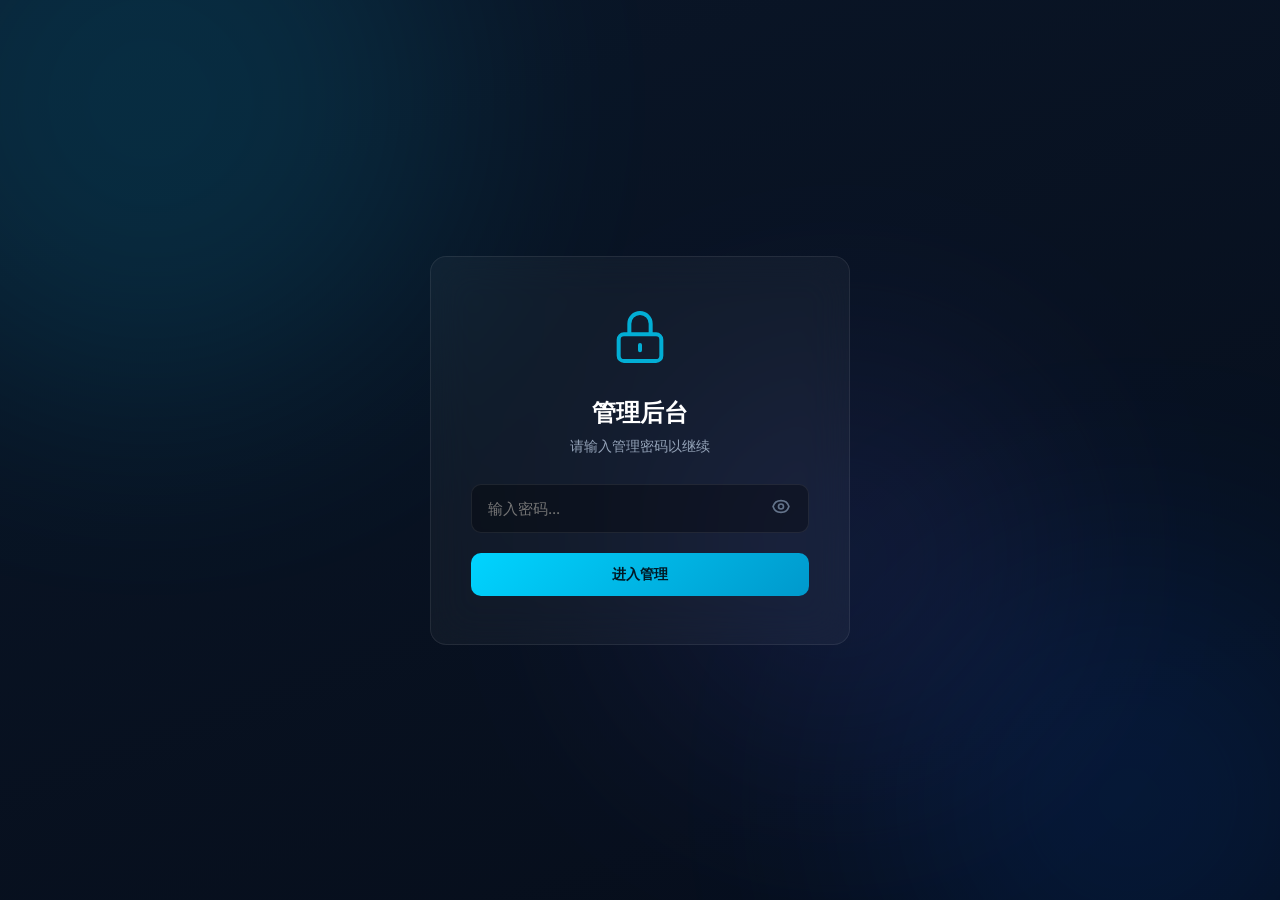
<file: admin.html>
<!DOCTYPE html>
<html lang="zh-CN">
<head>
  <meta charset="UTF-8">
  <meta name="viewport" content="width=device-width, initial-scale=1.0">
  <title>管理后台 — Captain Link</title>
  <meta name="robots" content="noindex, nofollow">

  <!-- Favicon -->
  <link rel="icon" type="image/png" href="https://imagehub.tianzeqi.dev/file/favicon/1766540939004_14.png">

  <!-- Fonts -->
  <link rel="preconnect" href="https://fonts.googleapis.com">
  <link rel="preconnect" href="https://fonts.gstatic.com" crossorigin>
  <link href="https://fonts.googleapis.com/css2?family=Inter:wght@400;500;600;700&family=Outfit:wght@600;700;800&display=swap" rel="stylesheet">

  <!-- Styles -->
  <link rel="stylesheet" href="css/style.css">
</head>
<body class="admin-body">

  <!-- 动画背景 -->
  <div class="animated-bg">
    <div class="orb orb-1"></div>
    <div class="orb orb-2"></div>
    <div class="orb orb-3"></div>
  </div>

  <!-- ========== 密码门 ========== -->
  <div class="password-gate" id="passwordGate">
    <svg class="lock-icon" fill="none" stroke="currentColor" viewBox="0 0 24 24">
      <path stroke-linecap="round" stroke-linejoin="round" stroke-width="1.5"
            d="M12 15v2m-6 4h12a2 2 0 002-2v-6a2 2 0 00-2-2H6a2 2 0 00-2 2v6a2 2 0 002 2zm10-10V7a4 4 0 00-8 0v4h8z"/>
    </svg>
    <h2>管理后台</h2>
    <p>请输入管理密码以继续</p>
    <div class="input-group">
      <input type="password" id="passwordInput" placeholder="输入密码..." autocomplete="off">
      <button class="toggle-visibility" onclick="togglePasswordVisibility()">
        <svg width="20" height="20" fill="none" stroke="currentColor" viewBox="0 0 24 24">
          <path stroke-linecap="round" stroke-linejoin="round" stroke-width="2"
                d="M15 12a3 3 0 11-6 0 3 3 0 016 0z"/>
          <path stroke-linecap="round" stroke-linejoin="round" stroke-width="2"
                d="M2.458 12C3.732 7.943 7.523 5 12 5c4.478 0 8.268 2.943 9.542 7-1.274 4.057-5.064 7-9.542 7-4.477 0-8.268-2.943-9.542-7z"/>
        </svg>
      </button>
    </div>
    <p class="error-msg" id="passwordError">密码错误，请重试</p>
    <button class="btn btn-primary" onclick="checkPassword()">进入管理</button>
  </div>

  <!-- ========== 管理面板 ========== -->
  <div class="admin-panel" id="adminPanel" style="display:none;">

    <!-- 吸顶操作栏：保存按钮常驻可见 -->
    <div class="admin-bar" id="adminBar">
      <div class="admin-bar-inner">
        <a href="index.html" class="back-link">← 首页</a>
        <h2>链接管理</h2>
        <span class="dirty-badge" id="dirtyBadge" hidden></span>
        <div class="admin-bar-actions">
          <button class="btn btn-secondary" id="recheckBtn" onclick="recheckPreviews()" title="重新探测所有链接能否嵌入预览">
            <svg width="16" height="16" fill="none" stroke="currentColor" viewBox="0 0 24 24">
              <path stroke-linecap="round" stroke-linejoin="round" stroke-width="2" d="M4 4v5h.582m15.356 2A8.001 8.001 0 004.582 9m0 0H9m11 11v-5h-.581m0 0a8.003 8.003 0 01-15.357-2m15.357 2H15"/>
            </svg>
            重新检测预览
          </button>
          <button class="btn btn-primary" id="deployBtn" onclick="saveAndDeploy()">
            <svg width="16" height="16" fill="none" stroke="currentColor" viewBox="0 0 24 24">
              <path stroke-linecap="round" stroke-linejoin="round" stroke-width="2"
                    d="M7 16a4 4 0 01-.88-7.903A5 5 0 1115.9 6L16 6a5 5 0 011 9.9M15 13l-3-3m0 0l-3 3m3-3v12"/>
            </svg>
            保存并部署
          </button>
        </div>
      </div>
    </div>

    <!-- 部署状态 -->
    <div class="deploy-status" id="deployStatus"></div>

    <!-- 添加新链接表单 -->
    <div class="section-card">
      <h3>添加新链接</h3>
      <form id="linkForm" onsubmit="handleLinkSubmit(event)">
        <div class="form-row">
          <div class="form-field">
            <label>链接标题 *</label>
            <input type="text" id="linkTitle" placeholder="例如：GitHub" required autocomplete="off">
          </div>
          <div class="form-field">
            <label>链接 URL *</label>
            <div class="url-field">
              <img id="urlFavicon" class="url-favicon" alt="" hidden>
              <input type="text" id="linkUrl" placeholder="例如：https://github.com" required autocomplete="off">
            </div>
            <p class="field-hint" id="urlHint" hidden></p>
          </div>
        </div>
        <div class="form-row">
          <div class="form-field full">
            <label>描述</label>
            <textarea id="linkDesc" placeholder="简要描述这个链接..."></textarea>
          </div>
        </div>
        <div class="form-row">
          <div class="form-field">
            <label>分类标签</label>
            <input type="text" id="linkCat" placeholder="例如：开发工具" autocomplete="off">
          </div>
          <div class="form-field" style="justify-content:flex-end;">
            <button type="submit" class="btn btn-primary" style="width:auto;">添加链接</button>
          </div>
        </div>
      </form>
    </div>

    <!-- 现有链接列表 -->
    <div class="section-card">
      <div class="section-head">
        <h3>现有链接 <span class="count" id="linkCount"></span></h3>
        <div class="admin-search">
          <svg fill="none" stroke="currentColor" viewBox="0 0 24 24">
            <path stroke-linecap="round" stroke-linejoin="round" stroke-width="2"
                  d="M21 21l-6-6m2-5a7 7 0 11-14 0 7 7 0 0114 0z"/>
          </svg>
          <input type="text" id="adminSearch" placeholder="过滤标题或 URL..." autocomplete="off">
        </div>
      </div>
      <div class="link-list" id="linkList">
        <!-- 由 admin.js 动态渲染 -->
      </div>
    </div>

    <!-- 域名拓扑：登录后才渲染，数据来自证书透明度日志 -->
    <div class="section-card">
      <h3>域名拓扑</h3>
      <p class="domain-map-hint">数据来自证书透明度日志（certSpotter / crt.sh），展开任一域名查看其签发过的子域名</p>
      <div class="domain-map-list" id="domainMapList">
        <!-- 由 admin.js 动态渲染 -->
      </div>
    </div>

  </div>

  <!-- 编辑链接弹窗 -->
  <div class="modal-overlay" id="editModal">
    <div class="modal-dialog">
      <div class="modal-header">
        <h3>编辑链接</h3>
        <button class="modal-close" onclick="closeEditModal()">
          <svg width="20" height="20" fill="none" stroke="currentColor" viewBox="0 0 24 24">
            <path stroke-linecap="round" stroke-linejoin="round" stroke-width="2" d="M6 18L18 6M6 6l12 12"/>
          </svg>
        </button>
      </div>
      <div class="modal-body">
        <div class="form-field">
          <label>链接标题 *</label>
          <input type="text" id="editTitle" required autocomplete="off">
        </div>
        <div class="form-field">
          <label>链接 URL *</label>
          <input type="text" id="editUrl" required autocomplete="off">
        </div>
        <div class="form-field">
          <label>描述</label>
          <textarea id="editDesc" rows="2"></textarea>
        </div>
        <div class="form-field">
          <label>分类标签</label>
          <input type="text" id="editCat" autocomplete="off">
        </div>
      </div>
      <div class="modal-actions">
        <button class="btn btn-secondary" onclick="closeEditModal()" style="flex:1;">取消</button>
        <button class="btn btn-primary" onclick="handleEditSubmit()" style="flex:1;">保存修改</button>
      </div>
    </div>
  </div>

  <!-- Scripts -->
  <script src="js/config.js"></script>
  <script src="js/domain.js"></script>
  <script src="js/admin.js"></script>
</body>
</html>
</file>
<file: css/style.css>
/* ==========================================================================
   Captain Link — Stylesheet
   暗色主题 · 玻璃拟态 · 动画背景 · 响应式布局
   ========================================================================== */

/* ==================== CSS 变量 ==================== */
:root {
  --bg-base:        #0a1628;
  --bg-deep:        #060d1a;
  --card-bg:        rgba(255, 255, 255, 0.04);
  --card-border:    rgba(255, 255, 255, 0.08);
  --card-hover-bg:  rgba(255, 255, 255, 0.07);
  --card-hover-border: rgba(0, 212, 255, 0.25);
  --text-primary:   #ffffff;
  --text-secondary: #94a3b8;
  --text-muted:     #64748b;
  --accent:         #00d4ff;
  --accent-2:       #0099cc;
  --accent-gradient: linear-gradient(135deg, #00d4ff, #0099cc);
  --danger:         #ef4444;
  --success:        #10b981;
  --warning:        #f59e0b;
  --radius:         16px;
  --radius-sm:      10px;
  --transition:     all 0.3s cubic-bezier(0.4, 0, 0.2, 1);
  --font-heading:   'Outfit', system-ui, sans-serif;
  --font-body:      'Inter', system-ui, -apple-system, sans-serif;

  /* 导航栏高度：吸顶工具条要贴在它下面，分组锚点跳转也要避开它 */
  --nav-h: 80px;
}

/* ==================== Reset ==================== */
*, *::before, *::after {
  margin: 0;
  padding: 0;
  box-sizing: border-box;
}

/* 不设全局 scroll-behavior: smooth —— 它会把任何一次程序化滚动都变成一段
   缓慢的动画，看起来就像页面在「自己上下滚」。需要平滑滚动的地方
   （分组跳转）在 JS 里显式传 behavior:'smooth'。 */
html { scroll-behavior: auto; }

/* 关掉滚动锚定。图片 / iframe 陆续加载时，浏览器会为了「保持锚点元素位置」
   主动挪动视口，这也是无操作自动滚动的来源之一。 */
html, body { overflow-anchor: none; }

body {
  font-family: var(--font-body);
  background: var(--bg-base);
  color: var(--text-primary);
  min-height: 100vh;
  overflow-x: hidden;
  -webkit-font-smoothing: antialiased;
  -moz-osx-font-smoothing: grayscale;
}

a { color: inherit; text-decoration: none; }
img { display: block; max-width: 100%; }
button { font-family: inherit; cursor: pointer; border: none; outline: none; }
input, textarea { font-family: inherit; outline: none; }

/* ==================== 动画背景 ==================== */
.animated-bg {
  position: fixed;
  top: 0; left: 0;
  width: 100%;
  height: 100%;
  z-index: -1;
  overflow: hidden;
  background: linear-gradient(160deg, var(--bg-base) 0%, var(--bg-deep) 100%);
}

.animated-bg .orb {
  position: absolute;
  border-radius: 50%;
  filter: blur(120px);
  opacity: 0.12;
  animation: orb-float 25s infinite ease-in-out;
}

.animated-bg .orb-1 {
  width: 600px; height: 600px;
  background: #00d4ff;
  top: -200px; left: -150px;
}

.animated-bg .orb-2 {
  width: 500px; height: 500px;
  background: #0066ff;
  bottom: -150px; right: -100px;
  animation-delay: -8s;
}

.animated-bg .orb-3 {
  width: 400px; height: 400px;
  background: #6366f1;
  top: 40%; left: 50%;
  animation-delay: -15s;
}

@keyframes orb-float {
  0%, 100% { transform: translate(0, 0) scale(1); }
  33%      { transform: translate(80px, 60px) scale(1.1); }
  66%      { transform: translate(-60px, 80px) scale(0.95); }
}

/* ==================== 顶部导航 ==================== */
.navbar {
  position: sticky;
  top: 0;
  z-index: 100;
  display: flex;
  align-items: center;
  justify-content: space-between;
  padding: 20px 32px;
  background: rgba(10, 22, 40, 0.7);
  backdrop-filter: blur(20px);
  -webkit-backdrop-filter: blur(20px);
  border-bottom: 1px solid var(--card-border);
}

.navbar .logo {
  display: flex;
  align-items: center;
  gap: 12px;
  font-family: var(--font-heading);
  font-size: 22px;
  font-weight: 700;
  letter-spacing: -0.5px;
}

.navbar .logo img {
  width: 36px;
  height: 36px;
  border-radius: 8px;
}

.navbar .logo .logo-text {
  background: var(--accent-gradient);
  -webkit-background-clip: text;
  background-clip: text;
  -webkit-text-fill-color: transparent;
}

.admin-link {
  display: flex;
  align-items: center;
  gap: 8px;
  padding: 10px 20px;
  background: var(--card-bg);
  border: 1px solid var(--card-border);
  border-radius: var(--radius-sm);
  color: var(--text-secondary);
  font-size: 14px;
  font-weight: 500;
  transition: var(--transition);
}

.admin-link:hover {
  background: var(--card-hover-bg);
  border-color: var(--card-hover-border);
  color: var(--accent);
}

.admin-link svg {
  width: 18px;
  height: 18px;
}

/* ==================== Hero 区域 ==================== */
.hero {
  text-align: center;
  padding: 80px 24px 48px;
  max-width: 800px;
  margin: 0 auto;
}

.hero h1 {
  font-family: var(--font-heading);
  font-size: clamp(40px, 7vw, 64px);
  font-weight: 800;
  letter-spacing: -2px;
  line-height: 1.1;
  margin-bottom: 16px;
}

.hero h1 .gradient-text {
  background: var(--accent-gradient);
  -webkit-background-clip: text;
  background-clip: text;
  -webkit-text-fill-color: transparent;
}

.hero .tagline {
  font-size: clamp(16px, 2.5vw, 20px);
  color: var(--text-secondary);
  font-weight: 400;
  line-height: 1.6;
}

/* ==================== 吸顶工具条 ==================== */
.toolbar {
  position: sticky;
  /* 贴在 sticky 导航栏下沿，否则会被 z-index 更高的导航栏盖掉 */
  top: var(--nav-h);
  z-index: 40;
  margin-bottom: 28px;
  padding: 12px 24px 0;
  background: rgba(6, 12, 24, 0.82);
  backdrop-filter: blur(16px);
  -webkit-backdrop-filter: blur(16px);
  border-bottom: 1px solid var(--card-border);
}

.toolbar-inner {
  display: flex;
  align-items: center;
  gap: 16px;
  max-width: 1200px;
  margin: 0 auto;
}

.toolbar .search-bar {
  position: relative;
  flex: 1;
  min-width: 0;
  margin: 0;
}

.toolbar .search-bar .search-icon {
  position: absolute;
  left: 14px;
  top: 50%;
  transform: translateY(-50%);
  width: 18px;
  height: 18px;
  color: var(--text-muted);
  pointer-events: none;
}

.toolbar .search-bar input {
  width: 100%;
  padding: 11px 16px 11px 42px;
  font-family: inherit;
  font-size: 14px;
  color: var(--text-primary);
  background: var(--card-bg);
  border: 1px solid var(--card-border);
  border-radius: 12px;
  outline: none;
  transition: var(--transition);
}

.toolbar .search-bar input:focus {
  border-color: var(--accent);
  background: var(--card-hover-bg);
}

.toolbar .search-bar input::placeholder { color: var(--text-muted); }

.toolbar-stats {
  display: flex;
  align-items: center;
  gap: 18px;
  flex-shrink: 0;
  font-size: 13px;
  color: var(--text-muted);
  white-space: nowrap;
}

.toolbar-stats b {
  font-family: var(--font-heading);
  font-size: 17px;
  font-weight: 700;
  color: var(--accent);
  margin-right: 3px;
}

/* 域名跳转条 */
.jump-bar {
  display: flex;
  flex-wrap: wrap;
  gap: 8px;
  max-width: 1200px;
  margin: 12px auto 0;
  padding-bottom: 12px;
}

.jump-bar[hidden] { display: none; }

.jump-chip {
  display: inline-flex;
  align-items: center;
  gap: 6px;
  padding: 5px 12px;
  font-family: inherit;
  font-size: 12px;
  color: var(--text-secondary);
  background: var(--card-bg);
  border: 1px solid var(--card-border);
  border-radius: 20px;
  cursor: pointer;
  transition: var(--transition);
}

.jump-chip:hover {
  color: var(--accent);
  border-color: var(--accent);
}

.jump-chip span {
  font-size: 11px;
  color: var(--text-muted);
  background: rgba(255, 255, 255, 0.06);
  padding: 1px 6px;
  border-radius: 8px;
}

/* ==================== 视图切换按钮 ==================== */
.view-toggle {
  display: flex;
  flex-shrink: 0;
  gap: 4px;
  padding: 3px;
  background: var(--card-bg);
  border: 1px solid var(--card-border);
  border-radius: 10px;
}

.toggle-btn {
  display: flex;
  align-items: center;
  justify-content: center;
  width: 34px;
  height: 30px;
  color: var(--text-muted);
  background: transparent;
  border: none;
  border-radius: 8px;
  cursor: pointer;
  transition: var(--transition);
}

.toggle-btn svg { width: 16px; height: 16px; }

.toggle-btn:hover { color: var(--text-secondary); }

.toggle-btn.active {
  color: var(--bg);
  background: var(--accent);
}

/* ==================== 列表视图 ==================== */
.links-list-view {
  display: flex;
  flex-direction: column;
  gap: 48px;
  max-width: 900px;
  margin: 0 auto;
  padding: 0 24px 80px;
  animation: card-fade-in 0.4s ease-out;
}

.list-section {
  display: flex;
  flex-direction: column;
  gap: 0;
}

.list-section h3 {
  font-family: var(--font-heading);
  font-size: 20px;
  font-weight: 700;
  margin-bottom: 16px;
  display: flex;
  align-items: center;
  gap: 10px;
  padding-bottom: 12px;
  border-bottom: 1px solid var(--card-border);
}

.list-section h3 .section-count {
  font-size: 13px;
  color: var(--text-muted);
  font-weight: 400;
  background: var(--card-bg);
  padding: 2px 10px;
  border-radius: 20px;
  border: 1px solid var(--card-border);
}

.list-link-item {
  display: flex;
  align-items: center;
  gap: 16px;
  padding: 16px 20px;
  background: transparent;
  border-bottom: 1px solid rgba(255,255,255,0.04);
  transition: var(--transition);
  animation: card-fade-in 0.4s ease-out forwards;
  opacity: 0;
}

.list-link-item:last-child {
  border-bottom: none;
}

.list-link-item:hover {
  background: var(--card-hover-bg);
  border-radius: var(--radius-sm);
}

.list-link-item .list-favicon {
  width: 32px;
  height: 32px;
  border-radius: 8px;
  flex-shrink: 0;
}

.list-link-item .list-info {
  flex: 1;
  min-width: 0;
}

.list-link-item .list-title {
  font-size: 15px;
  font-weight: 600;
  color: var(--text-primary);
  overflow: hidden;
  text-overflow: ellipsis;
  white-space: nowrap;
  margin-bottom: 2px;
}

.list-link-item .list-url {
  font-size: 12px;
  color: var(--text-muted);
  font-family: 'SF Mono', 'Fira Code', monospace;
  overflow: hidden;
  text-overflow: ellipsis;
  white-space: nowrap;
}

.list-link-item .list-arrow {
  color: var(--text-muted);
  opacity: 0;
  transform: translateX(-4px);
  transition: var(--transition);
  flex-shrink: 0;
}

.list-link-item:hover .list-arrow {
  opacity: 1;
  transform: translateX(0);
  color: var(--accent);
}

.list-link-item .list-arrow svg {
  width: 18px;
  height: 18px;
}

/* ==================== 域名分组 ==================== */
#linksGrid {
  display: flex;
  flex-direction: column;
  gap: 40px;
  /* 关掉滚动锚定：iframe 陆续加载时不让浏览器自作主张挪动视口 */
  overflow-anchor: none;
}

.link-group { scroll-margin-top: calc(var(--nav-h) + 120px); }

.group-header {
  display: flex;
  align-items: center;
  gap: 10px;
  width: 100%;
  margin-bottom: 20px;
  padding: 0 0 12px;
  font-family: var(--font-heading);
  font-size: 18px;
  font-weight: 700;
  color: var(--text-primary);
  text-align: left;
  background: none;
  border: none;
  border-bottom: 1px solid var(--card-border);
  cursor: pointer;
  transition: var(--transition);
}

.group-header.is-static { cursor: default; }

.group-header:hover:not(.is-static) { color: var(--accent); }

.group-favicon {
  width: 20px;
  height: 20px;
  border-radius: 5px;
  flex-shrink: 0;
  object-fit: contain;
}

.group-name {
  overflow: hidden;
  text-overflow: ellipsis;
  white-space: nowrap;
}

.group-count {
  font-family: var(--font-body);
  font-size: 12px;
  font-weight: 500;
  color: var(--text-muted);
  background: var(--card-bg);
  padding: 2px 9px;
  border-radius: 20px;
  border: 1px solid var(--card-border);
}

.group-chevron {
  margin-left: auto;
  flex-shrink: 0;
  color: var(--text-muted);
  transition: transform 0.2s ease;
}

.link-group.is-collapsed .group-chevron { transform: rotate(-90deg); }
.link-group.is-collapsed .group-body { display: none; }

/* ==================== 链接卡片网格 ==================== */
.links-section {
  max-width: 1200px;
  margin: 0 auto;
  padding: 0 24px 80px;
}

.links-grid {
  display: grid;
  grid-template-columns: repeat(auto-fill, minmax(340px, 1fr));
  gap: 24px;
}

/* --- 单个链接卡片 --- */
.link-card {
  background: var(--card-bg);
  border: 1px solid var(--card-border);
  border-radius: var(--radius);
  overflow: hidden;
  transition: var(--transition);
  backdrop-filter: blur(10px);
  -webkit-backdrop-filter: blur(10px);
  display: flex;
  flex-direction: column;
  animation: card-fade-in 0.5s ease-out forwards;
  opacity: 0;
}

@keyframes card-fade-in {
  from { opacity: 0; transform: translateY(20px); }
  to   { opacity: 1; transform: translateY(0); }
}

.link-card:hover {
  transform: translateY(-4px);
  background: var(--card-hover-bg);
  border-color: var(--card-hover-border);
  box-shadow: 0 16px 48px rgba(0, 212, 255, 0.08);
}

/* --- 卡片顶部栏（favicon + 标题 + 标签）--- */
.card-header {
  display: flex;
  align-items: center;
  gap: 10px;
  padding: 14px 16px 12px;
  border-bottom: 1px solid var(--card-border);
}
.card-favicon {
  width: 20px; height: 20px;
  border-radius: 4px;
  flex-shrink: 0;
  object-fit: contain;
}
.card-domain {
  font-size: 14px;
  font-weight: 600;
  color: var(--text-primary);
  white-space: nowrap;
  overflow: hidden;
  text-overflow: ellipsis;
}
/* --- 预览小窗（三态：iframe / 截图 / 品牌卡）--- */
.link-preview {
  position: relative;
  width: 100%;
  /* 固定长宽比：iframe 加载前后高度不变，不触发回流跳动 */
  aspect-ratio: 16 / 10;
  overflow: hidden;
  background: #0a1628;
  border-bottom: 1px solid var(--card-border);
  /* 预览区完全不参与交互，滚轮/点击一律穿透到外层卡片 */
  pointer-events: none;
  user-select: none;
}

/* iframe 用固定 1280x800 的桌面视口渲染，再按卡片宽度等比缩小，
   得到的是真正的桌面版缩略图，而不是被挤成手机版的布局。
   --preview-scale 由 main.js 依据卡片实际宽度写入。 */
.link-preview iframe {
  position: absolute;
  top: 0;
  left: 0;
  width: 1280px;
  height: 800px;
  border: none;
  display: block;
  transform: scale(var(--preview-scale, 0.26));
  transform-origin: 0 0;
  pointer-events: none;
  opacity: 0;
  transition: opacity 0.35s ease;
}

.link-preview.is-loaded iframe { opacity: 1; }

/* 截图兜底：站点拒绝被嵌入时用 */
.preview-shot {
  position: absolute;
  inset: 0;
  width: 100%;
  height: 100%;
  object-fit: cover;
  object-position: top center;
  display: block;
  z-index: 1;
}

.link-preview.shot-failed .preview-shot { display: none; }

/* 品牌卡：offline 的主体，也是截图加载失败后的底衬 */
.brand-face {
  position: absolute;
  inset: 0;
  display: flex;
  flex-direction: column;
  align-items: center;
  justify-content: center;
  gap: 10px;
  background:
    radial-gradient(circle at 30% 25%, hsl(var(--brand-hue, 200) 70% 22% / 0.9), transparent 60%),
    linear-gradient(140deg, #0d1b30, #0a1424);
}

.brand-initials {
  display: flex;
  align-items: center;
  justify-content: center;
  width: 56px;
  height: 56px;
  font-family: var(--font-heading);
  font-size: 26px;
  font-weight: 800;
  color: hsl(var(--brand-hue, 200) 80% 78%);
  background: hsl(var(--brand-hue, 200) 70% 50% / 0.16);
  border: 1px solid hsl(var(--brand-hue, 200) 70% 60% / 0.3);
  border-radius: 16px;
}

.brand-host {
  font-size: 12px;
  color: var(--text-muted);
  letter-spacing: 0.02em;
}

.preview-badge {
  position: absolute;
  top: 10px;
  right: 10px;
  z-index: 2;
  padding: 2px 8px;
  font-size: 10px;
  font-weight: 600;
  color: var(--text-muted);
  background: rgba(0, 0, 0, 0.45);
  border: 1px solid var(--card-border);
  border-radius: 8px;
}

/* 预览加载骨架 */
.link-preview .skeleton {
  position: absolute;
  inset: 0;
  background: linear-gradient(90deg, rgba(255,255,255,0.02) 25%, rgba(255,255,255,0.06) 50%, rgba(255,255,255,0.02) 75%);
  background-size: 200% 100%;
  animation: skeleton-shimmer 1.5s infinite;
}

.link-preview.is-loaded .skeleton { display: none; }

@keyframes skeleton-shimmer {
  0%   { background-position: 200% 0; }
  100% { background-position: -200% 0; }
}

/* --- 卡片正文 --- */
.card-body {
  padding: 10px 16px 0;
}

.card-desc {
  font-size: 12px;
  line-height: 1.5;
  color: var(--text-muted);
  display: -webkit-box;
  -webkit-line-clamp: 2;
  -webkit-box-orient: vertical;
  overflow: hidden;
}

/* 子域名标签 */
.card-sub {
  margin-left: auto;
  flex-shrink: 0;
  font-size: 11px;
  font-weight: 500;
  color: var(--accent);
  background: rgba(0, 212, 255, 0.1);
  padding: 2px 8px;
  border-radius: 10px;
}

.list-sub {
  margin-left: 8px;
  font-size: 11px;
  font-weight: 500;
  color: var(--accent);
  background: rgba(0, 212, 255, 0.1);
  padding: 1px 7px;
  border-radius: 8px;
}

/* --- 卡片底部栏（URL + 访问按钮）--- */
.card-footer {
  display: flex;
  align-items: center;
  justify-content: space-between;
  padding: 10px 16px;
}
.card-url {
  font-size: 11px;
  color: var(--text-muted);
  overflow: hidden;
  text-overflow: ellipsis;
  white-space: nowrap;
  max-width: 70%;
}
.card-visit {
  flex-shrink: 0;
  display: flex;
  align-items: center;
  gap: 4px;
  font-size: 12px;
  font-weight: 500;
  color: var(--accent);
  padding: 4px 10px;
  border-radius: 8px;
  background: rgba(0, 212, 255, 0.1);
  transition: background 0.15s;
}
.card-visit:hover {
  background: rgba(0, 212, 255, 0.18);
}


/* --- 空状态 --- */
.empty-state {
  grid-column: 1 / -1;
  text-align: center;
  padding: 80px 24px;
  color: var(--text-muted);
}

.empty-state svg {
  width: 64px;
  height: 64px;
  margin: 0 auto 20px;
  opacity: 0.3;
}

.empty-state h3 {
  font-size: 20px;
  color: var(--text-secondary);
  margin-bottom: 8px;
}

.empty-state p {
  font-size: 14px;
}

/* ==================== 页脚 ==================== */
.footer {
  text-align: center;
  padding: 40px 24px;
  border-top: 1px solid var(--card-border);
  color: var(--text-muted);
  font-size: 13px;
}

.footer a {
  color: var(--accent);
  transition: var(--transition);
}

.footer a:hover { text-decoration: underline; }

/* ==========================================================================
   管理后台样式
   ========================================================================== */
.admin-body {
  display: flex;
  /* 顶端对齐：管理面板比视口高时，居中会把顶部顶出可视区、吸顶栏也失效。
     密码门改用自身的 margin:auto 来居中。 */
  align-items: flex-start;
  justify-content: center;
  min-height: 100vh;
  padding: 24px;
}

/* --- 密码门 --- */
.password-gate {
  margin: auto;          /* 在 flex-start 的容器里把自己居中 */
  width: 100%;
  max-width: 420px;
  background: var(--card-bg);
  border: 1px solid var(--card-border);
  border-radius: var(--radius);
  padding: 48px 40px;
  text-align: center;
  backdrop-filter: blur(20px);
  -webkit-backdrop-filter: blur(20px);
  animation: card-fade-in 0.5s ease-out;
}

.password-gate .lock-icon {
  width: 64px;
  height: 64px;
  margin: 0 auto 24px;
  color: var(--accent);
  opacity: 0.8;
}

.password-gate h2 {
  font-family: var(--font-heading);
  font-size: 24px;
  font-weight: 700;
  margin-bottom: 8px;
}

.password-gate p {
  font-size: 14px;
  color: var(--text-secondary);
  margin-bottom: 28px;
}

.password-gate .input-group {
  position: relative;
  margin-bottom: 20px;
}

.password-gate input {
  width: 100%;
  padding: 14px 48px 14px 16px;
  background: rgba(0, 0, 0, 0.3);
  border: 1px solid var(--card-border);
  border-radius: var(--radius-sm);
  color: var(--text-primary);
  font-size: 15px;
  transition: var(--transition);
}

.password-gate input:focus {
  border-color: var(--accent);
}

.password-gate input.shake {
  border-color: var(--danger);
  animation: shake 0.4s ease;
}

@keyframes shake {
  0%, 100% { transform: translateX(0); }
  25%      { transform: translateX(-8px); }
  75%      { transform: translateX(8px); }
}

.password-gate .toggle-visibility {
  position: absolute;
  right: 14px;
  top: 50%;
  transform: translateY(-50%);
  background: none;
  color: var(--text-muted);
  cursor: pointer;
  padding: 4px;
}

.password-gate .toggle-visibility:hover { color: var(--text-secondary); }

.password-gate .error-msg {
  display: none;
  color: var(--danger);
  font-size: 13px;
  margin-bottom: 16px;
}

/* --- 通用按钮 --- */
.btn {
  display: inline-flex;
  align-items: center;
  justify-content: center;
  gap: 8px;
  padding: 12px 24px;
  border-radius: var(--radius-sm);
  font-size: 14px;
  font-weight: 600;
  transition: var(--transition);
  white-space: nowrap;
}

.btn-primary {
  background: var(--accent-gradient);
  color: #001824;
  width: 100%;
}

.btn-primary:hover {
  transform: translateY(-1px);
  box-shadow: 0 8px 24px rgba(0, 212, 255, 0.3);
}

.btn-primary:disabled {
  opacity: 0.5;
  cursor: not-allowed;
  transform: none;
  box-shadow: none;
}

.btn-secondary {
  background: var(--card-bg);
  border: 1px solid var(--card-border);
  color: var(--text-secondary);
}

.btn-secondary:hover {
  background: var(--card-hover-bg);
  color: var(--text-primary);
}

.btn-danger {
  background: rgba(239, 68, 68, 0.1);
  border: 1px solid rgba(239, 68, 68, 0.2);
  color: var(--danger);
  padding: 8px 14px;
  font-size: 13px;
}

.btn-danger:hover {
  background: rgba(239, 68, 68, 0.2);
}

/* --- 管理面板 --- */
.admin-panel {
  width: 100%;
  max-width: 800px;
  animation: card-fade-in 0.4s ease-out;
}

.admin-header {
  display: flex;
  align-items: center;
  justify-content: space-between;
  margin-bottom: 32px;
}

.admin-header h2 {
  font-family: var(--font-heading);
  font-size: 28px;
  font-weight: 700;
}

.admin-header .back-link {
  font-size: 14px;
  color: var(--text-secondary);
  transition: var(--transition);
}

.admin-header .back-link:hover { color: var(--accent); }

/* --- 区块卡片 --- */
.section-card {
  background: var(--card-bg);
  border: 1px solid var(--card-border);
  border-radius: var(--radius);
  padding: 28px;
  margin-bottom: 24px;
  backdrop-filter: blur(10px);
}

.section-card h3 {
  font-size: 16px;
  font-weight: 600;
  margin-bottom: 20px;
  display: flex;
  align-items: center;
  gap: 8px;
}

.section-card h3 .count {
  font-size: 13px;
  color: var(--text-muted);
  font-weight: 400;
}

/* --- 表单字段 --- */
.form-row {
  display: grid;
  grid-template-columns: 1fr 1fr;
  gap: 16px;
  margin-bottom: 16px;
}

.form-field {
  display: flex;
  flex-direction: column;
  gap: 6px;
}

.form-field.full { grid-column: 1 / -1; }

.form-field label {
  font-size: 13px;
  color: var(--text-secondary);
  font-weight: 500;
}

.form-field input,
.form-field textarea {
  padding: 10px 14px;
  background: rgba(0, 0, 0, 0.3);
  border: 1px solid var(--card-border);
  border-radius: 8px;
  color: var(--text-primary);
  font-size: 14px;
  transition: var(--transition);
}

.form-field input:focus,
.form-field textarea:focus {
  border-color: var(--accent);
}

.form-field textarea {
  resize: vertical;
  min-height: 60px;
}

/* --- 链接列表项 --- */
.link-list {
  display: flex;
  flex-direction: column;
  gap: 12px;
}

.link-list-item {
  display: flex;
  align-items: center;
  gap: 14px;
  padding: 14px 16px;
  background: rgba(0, 0, 0, 0.2);
  border: 1px solid var(--card-border);
  border-radius: var(--radius-sm);
  transition: var(--transition);
}

.link-list-item:hover {
  border-color: rgba(255, 255, 255, 0.12);
  background: rgba(0, 0, 0, 0.3);
}

.link-list-item .item-info {
  flex: 1;
  min-width: 0;
}

.link-list-item .item-title {
  font-size: 15px;
  font-weight: 600;
  margin-bottom: 2px;
  overflow: hidden;
  text-overflow: ellipsis;
  white-space: nowrap;
}

.link-list-item .item-url {
  font-size: 12px;
  color: var(--text-muted);
  font-family: 'SF Mono', 'Fira Code', monospace;
  overflow: hidden;
  text-overflow: ellipsis;
  white-space: nowrap;
}

.link-list-item .item-actions {
  display: flex;
  gap: 8px;
  flex-shrink: 0;
}

.link-list-item .item-actions button {
  padding: 6px 10px;
  font-size: 12px;
  border-radius: 6px;
  transition: var(--transition);
}

.icon-btn {
  background: var(--card-bg);
  border: 1px solid var(--card-border);
  color: var(--text-secondary);
  display: flex;
  align-items: center;
  gap: 4px;
}

.icon-btn:hover { color: var(--accent); border-color: var(--card-hover-border); }
.icon-btn svg { width: 14px; height: 14px; }

/* --- 排序按钮 --- */
.reorder-btn {
  width: 32px;
  height: 32px;
  padding: 0;
  display: flex;
  align-items: center;
  justify-content: center;
}

.reorder-btn:disabled {
  opacity: 0.25;
  cursor: not-allowed;
}

.reorder-btn:disabled:hover {
  color: var(--text-secondary);
  border-color: var(--card-border);
}

.reorder-btn svg {
  width: 16px;
  height: 16px;
}

/* 排序后高亮动画 */
.link-list-item.sort-highlight {
  animation: sort-flash 0.6s ease-out;
  border-color: var(--accent) !important;
}

@keyframes sort-flash {
  0%   { background: rgba(0, 212, 255, 0.15); border-color: var(--accent); }
  100% { background: rgba(0, 0, 0, 0.2); border-color: var(--card-border); }
}

/* --- 编辑弹窗 --- */
.modal-overlay {
  display: none;
  position: fixed;
  top: 0; left: 0;
  width: 100%;
  height: 100%;
  background: rgba(6, 13, 26, 0.75);
  backdrop-filter: blur(8px);
  -webkit-backdrop-filter: blur(8px);
  z-index: 1000;
  align-items: center;
  justify-content: center;
  animation: modal-fade-in 0.2s ease-out;
}

.modal-overlay.active {
  display: flex;
}

@keyframes modal-fade-in {
  from { opacity: 0; }
  to   { opacity: 1; }
}

.modal-dialog {
  width: 100%;
  max-width: 480px;
  background: var(--bg-base);
  border: 1px solid var(--card-border);
  border-radius: var(--radius);
  box-shadow: 0 24px 64px rgba(0, 0, 0, 0.5);
  animation: modal-slide-up 0.25s ease-out;
  overflow: hidden;
}

@keyframes modal-slide-up {
  from { transform: translateY(24px); opacity: 0; }
  to   { transform: translateY(0); opacity: 1; }
}

.modal-header {
  display: flex;
  align-items: center;
  justify-content: space-between;
  padding: 24px 28px 0;
}

.modal-header h3 {
  font-family: var(--font-heading);
  font-size: 20px;
  font-weight: 700;
}

.modal-close {
  width: 36px;
  height: 36px;
  display: flex;
  align-items: center;
  justify-content: center;
  background: var(--card-bg);
  border: 1px solid var(--card-border);
  border-radius: 8px;
  color: var(--text-muted);
  cursor: pointer;
  transition: var(--transition);
}

.modal-close:hover {
  color: var(--text-primary);
  border-color: rgba(255, 255, 255, 0.15);
}

.modal-body {
  padding: 20px 28px;
  display: flex;
  flex-direction: column;
  gap: 16px;
}

.modal-body .form-field label {
  font-size: 13px;
  color: var(--text-secondary);
  font-weight: 500;
  margin-bottom: 4px;
}

.modal-body .form-field input,
.modal-body .form-field textarea {
  padding: 10px 14px;
  background: rgba(0, 0, 0, 0.3);
  border: 1px solid var(--card-border);
  border-radius: 8px;
  color: var(--text-primary);
  font-size: 14px;
  width: 100%;
  transition: var(--transition);
}

.modal-body .form-field input:focus,
.modal-body .form-field textarea:focus {
  border-color: var(--accent);
}

.modal-body .form-field textarea {
  resize: vertical;
  min-height: 60px;
}

.modal-actions {
  display: flex;
  gap: 12px;
  padding: 0 28px 28px;
}

.modal-actions .btn {
  padding: 12px 20px;
  border-radius: var(--radius-sm);
  font-size: 14px;
  font-weight: 600;
}

/* --- GitHub 设置 --- */
.github-settings {
  display: flex;
  flex-direction: column;
  gap: 16px;
}

.setting-row {
  display: flex;
  align-items: center;
  justify-content: space-between;
  gap: 12px;
}

.setting-row .setting-label {
  font-size: 13px;
  color: var(--text-secondary);
}

.setting-row .setting-value {
  font-size: 13px;
  color: var(--text-primary);
  font-family: 'SF Mono', 'Fira Code', monospace;
}

.token-status {
  display: flex;
  align-items: center;
  gap: 6px;
  font-size: 12px;
  padding: 4px 10px;
  border-radius: 20px;
}

.token-status.connected {
  background: rgba(16, 185, 129, 0.1);
  color: var(--success);
}

.token-status.disconnected {
  background: rgba(239, 68, 68, 0.1);
  color: var(--danger);
}

/* --- 部署状态 --- */
.deploy-status {
  display: none;
  align-items: center;
  justify-content: center;
  gap: 12px;
  padding: 20px;
  background: var(--card-bg);
  border: 1px solid var(--card-border);
  border-radius: var(--radius-sm);
  margin-bottom: 24px;
}

.deploy-status.active { display: flex; }

.deploy-status .spinner {
  width: 20px;
  height: 20px;
  border: 2px solid rgba(0, 212, 255, 0.2);
  border-top-color: var(--accent);
  border-radius: 50%;
  animation: spin 0.8s linear infinite;
}

@keyframes spin {
  to { transform: rotate(360deg); }
}

.deploy-status .status-text {
  font-size: 14px;
  color: var(--text-secondary);
}

.deploy-status.success .status-text { color: var(--success); }
.deploy-status.success .spinner { display: none; }

.deploy-status.error .status-text { color: var(--danger); }
.deploy-status.error .spinner { display: none; }

/* --- Toast 提示 --- */
.toast {
  position: fixed;
  bottom: 32px;
  left: 50%;
  transform: translateX(-50%) translateY(100px);
  background: var(--card-bg);
  border: 1px solid var(--card-border);
  border-radius: var(--radius-sm);
  padding: 14px 24px;
  backdrop-filter: blur(20px);
  -webkit-backdrop-filter: blur(20px);
  font-size: 14px;
  z-index: 1000;
  transition: transform 0.3s ease, opacity 0.3s ease;
  opacity: 0;
  pointer-events: none;
  display: flex;
  align-items: center;
  gap: 10px;
}

.toast.show {
  transform: translateX(-50%) translateY(0);
  opacity: 1;
}

.toast.success { border-color: rgba(16, 185, 129, 0.3); color: var(--success); }
.toast.error   { border-color: rgba(239, 68, 68, 0.3); color: var(--danger); }
.toast.info    { border-color: rgba(0, 212, 255, 0.3); color: var(--accent); }


/* ==================== 后台：吸顶操作栏 ==================== */
.admin-bar {
  position: sticky;
  top: 0;
  z-index: 50;
  margin: -24px -24px 24px;
  padding: 12px 24px;
  background: rgba(6, 12, 24, 0.9);
  backdrop-filter: blur(16px);
  -webkit-backdrop-filter: blur(16px);
  border-bottom: 1px solid var(--card-border);
  transition: var(--transition);
}

.admin-bar.is-dirty {
  border-bottom-color: var(--accent);
  box-shadow: 0 4px 24px rgba(0, 212, 255, 0.08);
}

.admin-bar-inner {
  display: flex;
  align-items: center;
  gap: 14px;
  max-width: 1000px;
  margin: 0 auto;
}

.admin-bar h2 {
  font-family: var(--font-heading);
  font-size: 17px;
  font-weight: 700;
  white-space: nowrap;
}

.admin-bar .back-link {
  font-size: 13px;
  color: var(--text-muted);
  text-decoration: none;
  white-space: nowrap;
  transition: var(--transition);
}

.admin-bar .back-link:hover { color: var(--accent); }

.dirty-badge {
  padding: 3px 10px;
  font-size: 11px;
  font-weight: 600;
  color: var(--accent);
  background: rgba(0, 212, 255, 0.12);
  border: 1px solid rgba(0, 212, 255, 0.3);
  border-radius: 20px;
  white-space: nowrap;
}

.dirty-badge[hidden] { display: none; }

.admin-bar-actions {
  display: flex;
  align-items: center;
  gap: 10px;
  margin-left: auto;
  flex-shrink: 0;
}

.admin-bar-actions .btn {
  width: auto;
  padding: 8px 14px;
  font-size: 13px;
}

.btn.is-busy { opacity: 0.6; pointer-events: none; }

/* ==================== 后台：分组列表 ==================== */
.section-head {
  display: flex;
  align-items: center;
  gap: 16px;
  margin-bottom: 18px;
}

.section-head h3 { margin: 0; }

.admin-search {
  position: relative;
  margin-left: auto;
  flex: 0 1 260px;
}

.admin-search svg {
  position: absolute;
  left: 11px;
  top: 50%;
  transform: translateY(-50%);
  width: 15px;
  height: 15px;
  color: var(--text-muted);
  pointer-events: none;
}

.admin-search input {
  width: 100%;
  padding: 8px 12px 8px 34px;
  font-family: inherit;
  font-size: 13px;
  color: var(--text-primary);
  background: rgba(255, 255, 255, 0.03);
  border: 1px solid var(--card-border);
  border-radius: 9px;
  outline: none;
  transition: var(--transition);
}

.admin-search input:focus { border-color: var(--accent); }

.admin-group { margin-bottom: 22px; }

.admin-group-head {
  display: flex;
  align-items: center;
  gap: 8px;
  margin-bottom: 8px;
  padding-bottom: 6px;
  border-bottom: 1px dashed var(--card-border);
}

.admin-group-name {
  font-size: 13px;
  font-weight: 600;
  color: var(--text-secondary);
}

.admin-group-count {
  font-size: 11px;
  color: var(--text-muted);
  background: rgba(255, 255, 255, 0.05);
  padding: 1px 7px;
  border-radius: 8px;
}

.item-favicon {
  width: 18px;
  height: 18px;
  border-radius: 4px;
  flex-shrink: 0;
  object-fit: contain;
  margin-right: 10px;
}

.preview-tag {
  margin-left: 8px;
  padding: 1px 7px;
  font-size: 10px;
  font-weight: 600;
  border-radius: 8px;
  vertical-align: middle;
}

.preview-tag.ok   { color: #4ade80; background: rgba(74, 222, 128, 0.12); }
.preview-tag.warn { color: #fbbf24; background: rgba(251, 191, 36, 0.12); }
.preview-tag.bad  { color: #f87171; background: rgba(248, 113, 113, 0.12); }

.list-placeholder {
  padding: 20px;
  text-align: center;
  color: var(--text-muted);
  font-size: 13px;
}

/* ==================== 后台：URL 字段 ==================== */
.url-field { position: relative; }

.url-favicon {
  position: absolute;
  left: 12px;
  top: 50%;
  transform: translateY(-50%);
  width: 18px;
  height: 18px;
  border-radius: 4px;
  object-fit: contain;
  pointer-events: none;
}

.url-favicon[hidden] { display: none; }

.url-field:has(.url-favicon:not([hidden])) input { padding-left: 40px; }

.field-hint {
  margin-top: 6px;
  font-size: 12px;
  color: var(--text-muted);
}

.field-hint.warn { color: #fbbf24; }
.field-hint[hidden] { display: none; }

/* 子域名一键添加 */
.domain-sub-add {
  padding: 2px 10px;
  font-family: inherit;
  font-size: 11px;
  font-weight: 600;
  color: var(--accent);
  background: rgba(0, 212, 255, 0.1);
  border: 1px solid rgba(0, 212, 255, 0.25);
  border-radius: 8px;
  cursor: pointer;
  transition: var(--transition);
}

.domain-sub-add:hover {
  background: rgba(0, 212, 255, 0.2);
}

/* ==================== 响应式 ==================== */
@media (max-width: 768px) {
  :root { --nav-h: 64px; }

  .navbar { padding: 16px 20px; }
  .navbar .logo { font-size: 18px; }
  .navbar .logo img { width: 32px; height: 32px; }

  .hero { padding: 48px 20px 32px; }

  .links-grid {
    grid-template-columns: 1fr;
    gap: 16px;
  }

  .links-list-view {
    padding: 0 16px 60px;
    gap: 36px;
  }

  .list-link-item {
    padding: 14px 16px;
  }

  .form-row { grid-template-columns: 1fr; }

  .admin-panel { max-width: 100%; }

  .section-card { padding: 20px; }

  .link-list-item {
    flex-direction: column;
    align-items: flex-start;
  }

  .link-list-item .item-actions {
    width: 100%;
    justify-content: flex-end;
  }
}

@media (max-width: 480px) {
  .navbar .logo .logo-text { display: none; }
  .hero h1 { font-size: 36px; }
  .password-gate { padding: 32px 24px; }
}

/* ==================== 滚动条 ==================== */
::-webkit-scrollbar { width: 8px; }
::-webkit-scrollbar-track { background: var(--bg-deep); }
::-webkit-scrollbar-thumb {
  background: rgba(255, 255, 255, 0.1);
  border-radius: 4px;
}
::-webkit-scrollbar-thumb:hover { background: rgba(255, 255, 255, 0.2); }

/* ==================== 选中文本 ==================== */
::selection {
  background: rgba(0, 212, 255, 0.25);
  color: var(--text-primary);
}

/* ==================== 域名拓扑 ==================== */
.domain-map {
  max-width: 860px;
  margin: 0 auto 36px;
}

.domain-map-head {
  text-align: center;
  margin-bottom: 18px;
}

.domain-map-head h2 {
  font-family: var(--font-heading);
  font-size: 1.15rem;
  font-weight: 600;
  color: var(--text-primary);
  margin-bottom: 6px;
}

.domain-map-hint {
  font-size: 0.82rem;
  color: var(--text-muted);
}

.domain-map-list {
  display: flex;
  flex-direction: column;
  gap: 8px;
}

.domain-row {
  background: var(--card-bg);
  border: 1px solid var(--card-border);
  border-radius: var(--radius-sm);
  backdrop-filter: blur(10px);
  -webkit-backdrop-filter: blur(10px);
  overflow: hidden;
  transition: var(--transition);
}

.domain-row:hover {
  border-color: var(--card-hover-border);
}

.domain-row-head {
  display: flex;
  align-items: center;
  gap: 10px;
  width: 100%;
  padding: 13px 16px;
  background: none;
  border: none;
  cursor: pointer;
  font-family: inherit;
  text-align: left;
  color: var(--text-primary);
}

.domain-chevron {
  width: 16px;
  height: 16px;
  flex-shrink: 0;
  color: var(--text-muted);
  transition: transform 0.25s ease;
}

.domain-row-head[aria-expanded="true"] .domain-chevron {
  transform: rotate(90deg);
  color: var(--accent);
}

.domain-name {
  flex: 1;
  font-size: 0.95rem;
  font-weight: 500;
}

.domain-owned {
  font-size: 0.75rem;
  color: var(--text-muted);
  padding: 3px 9px;
  border: 1px solid var(--card-border);
  border-radius: 999px;
}

.domain-row-body {
  padding: 0 16px 14px;
  border-top: 1px solid var(--card-border);
}

.domain-loading {
  display: flex;
  align-items: center;
  gap: 10px;
  padding: 14px 0;
  font-size: 0.85rem;
  color: var(--text-secondary);
}

.domain-loading .spinner {
  width: 16px;
  height: 16px;
  border: 2px solid var(--card-border);
  border-top-color: var(--accent);
  border-radius: 50%;
  animation: domain-spin 0.7s linear infinite;
}

@keyframes domain-spin {
  to { transform: rotate(360deg); }
}

.domain-summary {
  padding: 12px 0 10px;
  font-size: 0.82rem;
  color: var(--text-secondary);
}

.domain-source {
  float: right;
  color: var(--text-muted);
  font-size: 0.75rem;
}

.domain-summary strong {
  color: var(--text-primary);
  font-weight: 600;
}

.domain-sub-list {
  display: flex;
  flex-direction: column;
  gap: 4px;
  list-style: none;
  max-height: 320px;
  overflow-y: auto;
}

.domain-sub {
  display: flex;
  align-items: center;
  justify-content: space-between;
  gap: 12px;
  padding: 7px 10px;
  border-radius: 6px;
  font-size: 0.82rem;
  background: rgba(255, 255, 255, 0.02);
}

.domain-sub-name {
  color: var(--text-secondary);
  word-break: break-all;
}

.domain-sub.is-owned .domain-sub-name {
  color: var(--text-primary);
}

.domain-sub-tag {
  flex-shrink: 0;
  font-size: 0.7rem;
  padding: 2px 8px;
  border-radius: 999px;
  color: var(--text-muted);
  border: 1px solid var(--card-border);
}

.domain-sub.is-owned .domain-sub-tag {
  color: var(--success);
  border-color: rgba(16, 185, 129, 0.3);
}

.domain-map-empty,
.domain-error {
  padding: 14px 0;
  font-size: 0.85rem;
  color: var(--text-muted);
}

.domain-error {
  color: var(--danger);
}

.domain-retry {
  color: var(--text-muted);
  font-size: 0.78rem;
}

@media (max-width: 640px) {
  .domain-map { padding: 0 4px; }
  .domain-map-hint { font-size: 0.76rem; }
  .domain-sub { flex-wrap: wrap; gap: 6px; }
}

/* 新增结构的窄屏适配 */
@media (max-width: 768px) {
  .toolbar { padding: 10px 16px 0; }
  .toolbar-inner { flex-wrap: wrap; gap: 10px; }
  .toolbar .search-bar { flex: 1 1 100%; order: -1; }
  .toolbar-stats { gap: 12px; font-size: 12px; }
  .toolbar-stats b { font-size: 15px; }
  .view-toggle { margin-left: auto; }

  .admin-bar { margin: -16px -16px 20px; padding: 10px 16px; }
  .admin-bar-inner { flex-wrap: wrap; gap: 8px; }
  .admin-bar h2 { font-size: 15px; }
  .admin-bar-actions { width: 100%; margin-left: 0; }
  .admin-bar-actions .btn { flex: 1; justify-content: center; }

  .section-head { flex-wrap: wrap; gap: 10px; }
  .admin-search { flex: 1 1 100%; margin-left: 0; }
}

@media (max-width: 480px) {
  .toolbar-stats { display: none; }
}
</file>
